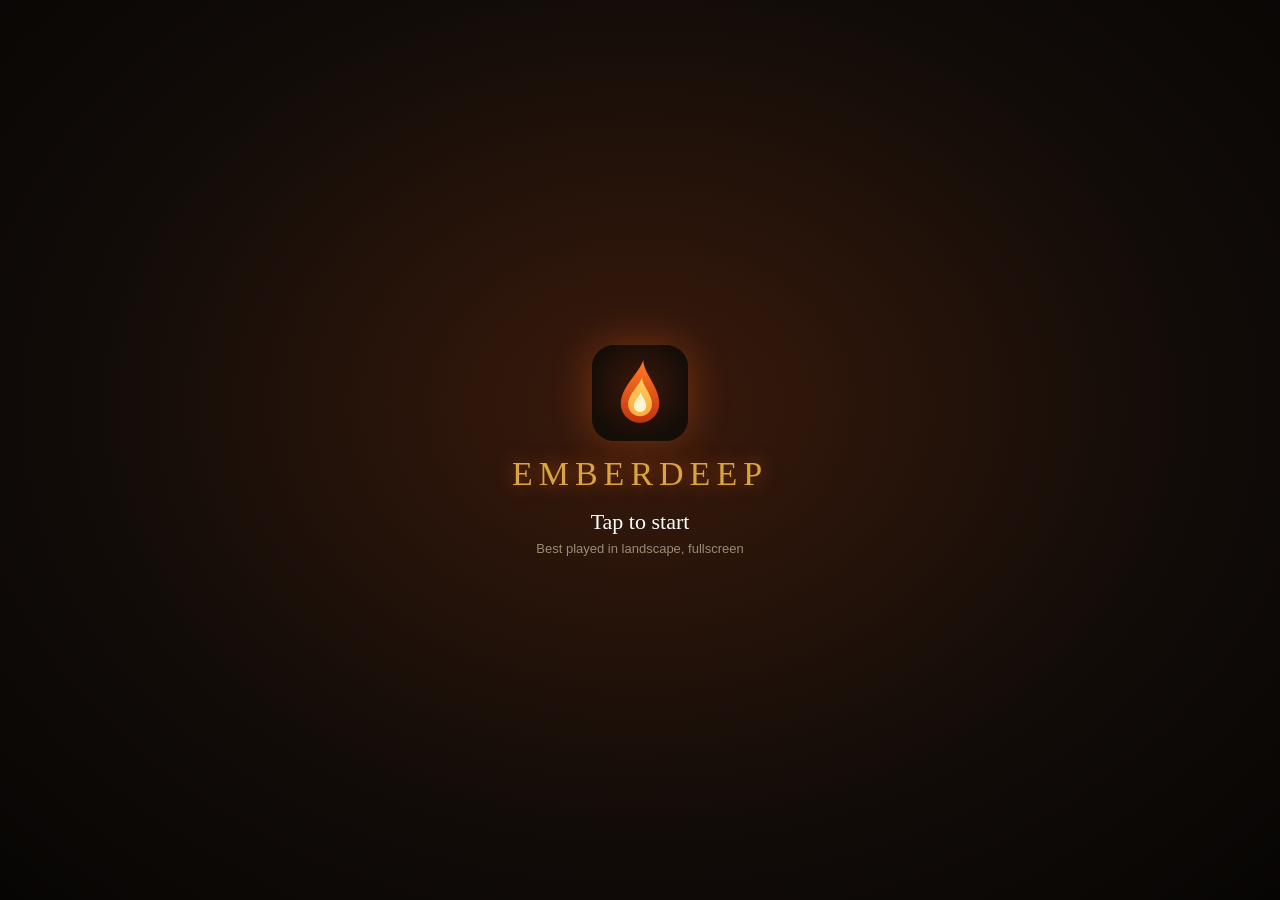
<file: index.html>
<!DOCTYPE html>
<html lang="en">
<head>
<meta charset="UTF-8">
<meta name="viewport" content="width=device-width,initial-scale=1,maximum-scale=1,user-scalable=no,viewport-fit=cover">
<meta name="theme-color" content="#0b0907">
<meta name="mobile-web-app-capable" content="yes">
<meta name="apple-mobile-web-app-capable" content="yes">
<meta name="apple-mobile-web-app-status-bar-style" content="black-translucent">
<title>Emberdeep</title>
<link rel="manifest" href="manifest.webmanifest">
<link rel="icon" type="image/png" sizes="192x192" href="icons/icon-192.png">
<link rel="apple-touch-icon" href="icons/icon-192.png">
<link rel="stylesheet" href="style.css">
</head>
<body>
<canvas id="game"></canvas>

<div id="hud" class="hidden">
  <!-- landscape HUD: name, life + resource bars and info top left, minimap + menus top right, joystick on the left,
       skill arc in the bottom right corner with dodge and potion just left of it (all under the right thumb) -->
  <div id="topleft">
    <div class="nm" id="nmTxt"></div>
    <div class="orbs"><div class="orb" id="hpb"><i></i><span></span></div><div class="orb" id="mpb"><i></i><span></span></div></div>
    <div id="ailHud"></div>
    <div id="depthTxt"></div>
    <div id="riftbar" class="hidden"><i></i></div>
    <div id="buffTxt"></div>
  </div>
  <div id="xpb"><i></i></div>
  <div id="topright">
    <div class="btnrow">
      <div class="ib pe" id="bagBtn">🎒<b class="dot hidden" id="bagDot"></b></div>
      <div class="ib pe" id="skBtn">✨<b class="dot hidden" id="skDot"></b></div>
      <div class="ib pe" id="treeBtn">🌳<b class="dot hidden" id="treeDot"></b></div>
      <div class="ib pe" id="menuBtn">☰<b class="dot hidden" id="menuDot"></b></div>
    </div>
    <canvas id="minimap" width="220" height="220"></canvas>
  </div>
  <div id="bossbar" class="hidden"><div class="bname" id="bossName"></div><div class="bar"><i></i><b class="pm" style="left:70%"></b><b class="pm" style="left:35%"></b></div><div class="stg" id="bossStg"><i></i></div></div>
  <div id="joy"><div id="knob"></div></div>
  <div class="sk pe" id="potBtn">🧪<span class="cnt" id="potCnt">3</span><div class="cd"></div></div>
  <div class="sk pe" id="dodgeBtn">💨<div class="cd"></div></div>
  <div class="sk pe" id="tpBtn" title="Town portal (T)">🌀<div class="cd"></div></div>
  <div id="skills"></div>
  <div id="descBtn" class="pe btn hidden">⬇ Descend</div>
  <div id="shopBtn" class="pe btn hidden">🪙 Trade</div>
  <div id="stashBtn" class="pe btn hidden">📦 Stash</div>
  <div id="smithBtn" class="pe btn hidden">🔨 Smith</div>
  <div id="benchBtn" class="pe btn hidden">✦ Crafting Bench</div>
  <div id="wayBtn" class="pe btn hidden">🌀 Waystone</div>
  <div id="useBtn" class="pe btn hidden"></div>
</div>
<div id="toast"></div><div id="flash"></div>
<div id="actOv" class="hidden"><div><div class="actn" id="actN"></div><div class="actt" id="actT"></div><div class="acts" id="actS"></div><div class="acth">Tap to continue</div></div></div>

<!-- first tap: enter fullscreen and lock to landscape (both need a user gesture) -->
<div id="startOv">
  <img src="icons/icon-192.png" alt="" class="slogo">
  <h1>EMBERDEEP</h1>
  <div class="stap">Tap to start</div>
  <div class="shint">Best played in landscape, fullscreen</div>
</div>
<!-- shown on phones held upright (CSS media query); the game pauses underneath -->
<div id="rotateOv"><div class="rphone">📱</div><b>Please rotate your phone</b><span>Emberdeep is played in landscape</span></div>

<div id="titleOv" class="overlay"><div class="panel">
  <h1>EMBERDEEP</h1>
  <p class="sub">Descend. Loot. Grow stronger.</p>
  <div id="slots"></div>
  <div class="btn wide" id="newBtn">+ New Character</div>
  <div class="row" id="backupRow"><div class="btn sm" id="backupBtn">💾 Backup</div><div class="btn sm" id="restoreBtn">📂 Restore backup</div></div>
  <div class="fdim ver" id="backupInfo"></div>
  <input type="file" id="restoreFile" accept=".json,application/json" class="hidden">
</div></div>

<div id="createOv" class="overlay hidden"><div class="panel">
  <h2>New Character</h2>
  <div class="classes" id="classPick"></div>
  <input id="nameIn" maxlength="14" placeholder="Character name" autocomplete="off">
  <div class="row"><div class="btn" id="createBack">Back</div><div class="btn" id="createGo">Create</div></div>
</div></div>

<div id="invOv" class="overlay hidden"><div class="panel two">
  <h2>Inventory</h2>
  <div class="cols"><div class="col">
  <div class="doll hidden"><canvas id="dollCv"></canvas><span class="fdim">tap to turn</span></div>
  <div class="eqgrid" id="eqgrid"></div>
  <div class="row" style="justify-content:space-between;margin-top:8px"><span>Charms <span class="fdim" id="charmN"></span></span><span class="fdim">work while in this pouch</span></div>
  <div class="bag charmgrid" id="charmGrid"></div>
  <div id="emberBox"></div>
  <div class="stats" id="statsum"></div>
  </div><div class="col">
  <div class="row" style="justify-content:space-between;margin-top:0">
    <span>🪙 <b id="goldv" style="color:var(--gold);font-weight:normal"></b> &nbsp;<span style="color:var(--dim);font-size:13px" id="bagCount"></span></span>
    <div class="btn sm" id="pouchBtn">💎 Pouch</div><div class="btn sm" id="bagBookBtn">📖 Book</div><div class="btn sm" id="curBtn">✦ Currency</div><div class="btn sm" id="salvAll">Salvage white & blue</div>
  </div>
  <div class="bag" id="bag"></div>
  </div></div>
  <div class="btn wide" id="invClose">Close</div>
</div></div>

<div id="shopOv" class="overlay hidden"><div class="panel">
  <h2>Merchant</h2>
  <p class="sub" style="margin-bottom:10px">“Coin for steel, friend. Fresh wares every visit.”</p>
  <div class="slot"><div class="ic">🧪</div><div class="info"><b>Healing Potion</b><div>Heals 45% Life · <span id="potInfo"></span></div></div><div class="btn sm" id="buyPot"></div></div>
  <div class="row" style="justify-content:space-between;margin-top:0">
    <span>🪙 <b id="shopGold" style="color:var(--gold);font-weight:normal"></b></span>
    <span style="color:var(--dim);font-size:13px" id="shopBag"></span>
  </div>
  <div class="bag shopgrid" id="shopGrid"></div>
  <div style="margin-top:10px"><b style="color:var(--gold)">🎲 Gamble</b> <span class="fdim" id="gambleSub"></span></div>
  <div class="wayb" id="gambleRow" style="margin-top:6px"></div>
  <div class="btn wide" id="shopClose">Close</div>
</div></div>

<div id="stashOv" class="overlay hidden"><div class="panel two">
  <h2>Stash</h2>
  <p class="sub" style="margin-bottom:10px">Shared by all your characters. Tap an item to inspect it · double-tap or hold to move it.</p>
  <div class="cols"><div class="col">
  <div class="tabs" id="stashTabs"></div>
  <div class="row stashf" id="stashF"></div>
  <div class="bag stashgrid" id="stashGrid"></div>
  </div><div class="col">
  <div class="row" style="justify-content:space-between;margin-top:12px"><span>🎒 Bag</span><span style="color:var(--dim);font-size:13px" id="stashBagN"></span></div>
  <div class="bag stashgrid" id="stashBag"></div>
  </div></div>
  <div class="btn wide" id="stashClose">Close</div>
</div></div>

<div id="smithOv" class="overlay hidden"><div class="panel two">
  <h2>Blacksmith</h2>
  <p class="sub" style="margin-bottom:8px">“Bring me scrap, dust and essence, and coin. I'll make it worth your while.”</p>
  <div class="tabs" id="smithTabs" style="margin-bottom:8px"></div>
  <div class="row" style="margin-top:0" id="smithMats"></div>
  <div class="row smbulk hidden" id="smithBulk"></div>
  <div class="cols"><div class="col">
  <div class="bag stashgrid" id="smithGrid"></div>
  </div><div class="col">
  <div class="pinfo" id="smithInfo"></div>
  </div></div>
  <div class="btn wide" id="smithClose">Close</div>
</div></div>

<div id="smithAsk" class="overlay hidden" style="z-index:12"><div class="panel">
  <div id="smithAskBody"></div>
  <div class="row"><div class="btn sm red" id="smithAskYes">Salvage</div><div class="btn sm" id="smithAskNo">Cancel</div></div>
</div></div>

<div id="pouchOv" class="overlay hidden" style="z-index:12"><div class="panel">
  <h2>Pouch</h2>
  <p class="sub" id="pouchSub" style="margin-bottom:10px"></p>
  <div class="bag pgrid" id="pouchGems"></div>
  <div class="plegend" id="pouchLegend"></div>
  <div class="bag pgrid" id="pouchRunes" style="margin-top:10px"></div>
  <div class="plegend" id="pouchRuneLegend"></div>
  <div class="bag pgrid" id="pouchMats" style="margin-top:10px"></div>
  <div class="pinfo" id="pouchInfo"></div>
  <div class="row"><div class="btn sm" id="bookBtn">📖 Book</div><div class="btn sm" id="pouchClose">Close</div></div>
</div></div>

<div id="bookOv" class="overlay hidden" style="z-index:13"><div class="panel">
  <h2>Book</h2>
  <div class="tabs" id="bookTabs" style="margin-bottom:8px"></div>
  <p class="sub" id="bookSub" style="margin-bottom:10px"></p>
  <div id="bookList"></div>
  <div class="btn wide" id="bookClose">Close</div>
</div></div>

<div id="itemOv" class="overlay hidden" style="z-index:11"><div class="panel" id="itemPanel"></div></div>
<div id="mapOv" class="overlay hidden" style="z-index:12"><div class="panel">
  <h2>🗺 Map Device</h2><div class="tabs" id="mapTabs" style="margin-bottom:6px"></div><p class="sub" id="mapSub"></p><div id="mapList"></div><div class="pinfo" id="mapInfo"></div>
  <div class="btn wide" id="mapClose">Close</div>
</div></div>
<div id="benchOv" class="overlay hidden"><div class="panel two">
  <h2>✦ Crafting Bench</h2>
  <p class="sub" style="margin-bottom:8px">Pick an item (worn, in your charm pouch or in your bag), then tap a currency to use it.</p>
  <div class="row" style="margin-top:0" id="benchCur"></div>
  <div class="cols"><div class="col">
  <div class="bag stashgrid" id="benchGrid"></div>
  </div><div class="col">
  <div class="pinfo" id="benchInfo"></div>
  </div></div>
  <div class="btn wide" id="benchClose">Close</div>
</div></div>
<div id="curOv" class="overlay hidden" style="z-index:12"><div class="panel">
  <h2>✦ Currency</h2><p class="sub" id="curSub"></p><div id="curList"></div>
  <div class="btn wide" id="curClose">Close</div>
</div></div>

<div id="skOv" class="overlay hidden"><div class="panel two">
  <h2>Skills</h2>
  <div class="tabs" id="skTabs"></div>
  <div id="skMain"><div class="sub" id="skPts" style="margin-bottom:10px"></div>
  <div id="skList" class="cols2"></div></div>
  <div id="pathView" class="hidden"></div>
  <div class="btn wide" id="skClose">Close</div>
</div></div>

<div id="treeOv" class="overlay hidden"><canvas id="treeCv"></canvas>
  <div id="treeTop"><b>🌳 Passive tree</b><span id="treePts" class="fdim"></span><span style="flex:1"></span><div class="btn" id="treeFitBtn">Whole tree</div><div class="btn" id="treeClose">Close</div></div>
  <div id="treeInfo" class="hidden"></div>
</div>
<div id="updOv" class="overlay hidden" style="z-index:14"><div class="panel">
  <h2 id="updTitle"></h2><p class="sub" id="updSub"></p><div id="updBody"></div>
  <div class="row"><div class="btn" id="updGo">Update now</div><div class="btn" id="updLater">Later</div></div>
</div></div>
<div id="questOv" class="overlay hidden"><div class="panel"><h2>📜 Quests</h2><div id="questList"></div><div class="row"><div class="btn" id="questClose">Close</div></div></div></div>
<div id="wayOv" class="overlay hidden"><div class="panel">
  <h2>Waystone</h2>
  <p class="sub" style="margin-bottom:8px">Travel to any town or depth you have reached. Monsters are back every time you arrive.</p>
  <div class="filt"><b style="color:var(--gold)">Boss depths 💀</b> <span class="fdim">what comes back</span>
    <div class="tabs" id="wayModes"></div>
    <div class="fdim">Boss only: straight to the boss, nothing else. No boss: the packs only, the portal is open. Each act boss has its own uniques that only it drops (a 40% chance per kill) and a good chance at a set piece (see 📖 Bosses).</div></div>
  <div id="wayList"></div>
  <div class="btn wide" id="wayClose">Close</div>
</div></div>

<div id="menuOv" class="overlay hidden"><div class="panel">
  <h2>Paused</h2>
  <div class="filt"><b style="color:var(--gold)">Game version</b> <span id="updVer" class="fdim"></span>
    <div class="row"><div class="btn sm" id="updCheck">🔄 Check for updates</div><div class="btn sm" id="updNews">What's new</div></div></div>
  <div class="filt">
    <b style="color:var(--gold)">Loot filter</b> <span class="fdim">hide items below</span>
    <div class="tabs" id="filtTier"></div>
    <div class="chk" id="filtRare"><span class="box"></span> Always show rares &amp; uniques</div>
    <div class="chk" id="filtHell"><span class="box"></span> Hide plain white items in Hell and maps <span class="fdim">(not Mythic or socketed)</span></div>
    <div class="chk" id="filtSalv"><span class="box"></span> Auto-salvage white items on pickup <span class="fdim">(not socketed ones)</span></div>
    <div class="fdim" id="filtInfo"></div>
  </div>
  <div class="filt">
    <b style="color:var(--gold)">Controls</b> <span class="fdim">joystick size</span>
    <div class="tabs" id="setJoy"></div>
    <div class="chk" id="setLefty"><span class="box"></span> Left-handed: joystick on the right, skills on the left</div>
    <div class="chk" id="setSound"><span class="box"></span> Sound: music and effects</div>
    <div class="vol">🔊 Effects <input type="range" id="setSfxVol" min="0" max="100" step="5"></div>
    <div class="vol">🎵 Music <input type="range" id="setMusVol" min="0" max="100" step="5"></div>
    <div class="chk" id="setVib"><span class="box"></span> Vibration: crits, heavy hits, level-ups, boss kills and good drops</div>
    <div class="chk" id="setHints"><span class="box"></span> Hints: short tips the first time something new happens</div>
    <div class="btn sm" id="setHintsAgain">Show hints again</div>
  </div>
  <div class="filt">
    <b style="color:var(--gold)">Camera</b> <span class="fdim">Angled looks at the world from the side, like most action RPGs; Top-down looks straight down</span>
    <div class="tabs" id="setCam"></div>
    <b style="color:var(--gold)">Hero</b> <span class="fdim">Painted: detailed art that shows your armour and weapon (downloads once, about 2 MB); Drawn: the simple figure</span>
    <div class="tabs" id="setHero"></div>
    <b style="color:var(--gold)">Monsters</b> <span class="fdim">Painted: detailed art in the same style as the hero (each act downloads once); Drawn: the simple figures</span>
    <div class="tabs" id="setMons"></div>
    <b style="color:var(--gold)">Props</b> <span class="fdim">Painted: barrels, crates, chests, trees and more in the same style (downloads once, small); Drawn: the simple shapes</span>
    <div class="tabs" id="setProps"></div>
    <b style="color:var(--gold)">Floors</b> <span class="fdim">Painted: ground and walls in the same style in towns and dungeons (grass, cobbles, sand, snow, stone, brick, rock; downloads once, tiny); Drawn: the simple ground</span>
    <div class="tabs" id="setFloors"></div>
    <b style="color:var(--gold)">Houses</b> <span class="fdim">Detailed: houses, the centrepiece and the gate posts in each town's style (stone, plaster, thatch, logs or iron; chimneys, lit windows); Simple: the plain shapes</span>
    <div class="tabs" id="setHouses"></div>
    <b style="color:var(--gold)">Performance</b> <span class="fdim">frame rate (lower saves battery; Max follows the screen)</span>
    <div class="tabs" id="setCap"></div>
    <span class="fdim">sharpness (Low is softer but lightest; High is sharpest on high-res screens)</span>
    <div class="tabs" id="set_sharp"></div>
    <span class="fdim">particles: sparks, blood, smoke, embers</span>
    <div class="tabs" id="set_parts"></div>
    <span class="fdim">lighting: shadows and soft light around torches</span>
    <div class="tabs" id="set_light"></div>
    <span class="fdim">glows: coloured light from fire, spells and lava</span>
    <div class="tabs" id="set_glow"></div>
    <div class="chk" id="setSaver"><span class="box"></span> Battery saver: the lightest choice of all four while it is on (your choices stay) <span class="fdim">(turns on by itself below 20% battery)</span><span class="fdim" id="setSaverTxt"></span></div>
    <div class="chk" id="setFps"><span class="box"></span> Show FPS: frames per second, work per frame and the slowest frame (top of the screen)</div>
  </div>
  <div class="help">
    <b style="color:var(--gold)">How to play</b><br>
    • Touch anywhere on the left side and drag to move (push lightly to walk). Left-handed? Swap sides under Controls.<br>
    • Big button: basic attack (hold it). Small buttons: skills. Skills aim at the nearest enemy automatically.<br>
    • 🧪 heals you. Potions refill to 3 on every new depth; buy extras (up to 10) from the merchant. Belts can add potion charges.<br>
    • Gear: Main Hand, Off Hand (shields give armor and block), Helm, Body, Gloves, Belt, Boots, Amulet and two Rings.<br>
    • Maps (after beating Hell): the Waystone's 🗺 Map Device opens a map with a Sigil (Tier 1–15; stronger than Hell and climbing). A map is a zone with random modifiers (harder monsters or penalties for you, each adding Item Quantity and Rarity), champions and a map boss. Map drops roll their stats at T1–T3, and the Rarity from modifiers moves the odds toward T1. The Map Device's ? Help tab explains it all in short. Kill the boss to complete it: Sigils drop, often a tier higher. You have 3 lives per map; the town portal keeps it, other travel closes it. Craft Sigils with your currency at the Map Device. The Atlas (Map Device → Atlas) is a map of 60 nodes: run a Sigil on any revealed node, and completing it reveals its neighbours. Special nodes give their bonus the first time: Shrine (a blessing for the whole map), Vault (a hoard chest, more loot), Boss (a far tougher boss, much more loot), Corrupted (two extra modifiers, double rewards). Atlas points (from special nodes and every 4 new plain nodes) buy passives in the Atlas tree. Three sealed Citadels wait at the edges. Six Beacons (▲): clear one to light it, then place an Engraving in it (map bosses drop them) to change every map within 2 steps for several maps: more Quantity, champions, tougher bosses with more loot, currency, higher-tier Sigils, more monsters, or deeper (harder, richer) maps.<br>
    • The pinnacle: run a Sigil on a ♜ Citadel to fight its guardian (the Ashen Warden, the Rime Sentinel, the Rotted Matron), each dropping its Fragment of the Hollow Sun. With one of each, the Map Device opens the crater: THE HOLLOW SUN, four phases (a shield held by wisps, a collapsing crater, then fire jets), Eclipse (hide in the drifting shadows) and Gravity Well (run against the pull). Maps of Tier 6+ drop map uniques (two powers each; the strongest from Tier 11), and each Citadel guardian can drop its own. The Hollow Sun drops its own uniques (three powers each) and the Sunfire Crucible (+1 to All Skills burned into an item, once).<br>
    • Ember Rifts (after beating Hell): the Map Device's 🔥 Rift tab. Rift 1, 2, 3… with no top, each stronger. Kill monsters to fill the bar within 4 minutes (elites and champions fill more), then slay the Rift Guardian that appears. In time: the next level opens (2 levels with over half the time left, 3 with over two thirds). Dying costs 15 seconds. Monsters in a Rift drop half the usual items, but the Guardian drops more the higher the Rift (items, crafting orbs, gold), and the first clear of every 5th level gives a unique or set item. 📖 Book › Rifts shows each hero's best level and time.<br>
    • Ancient items: in Hell (1 in 20 uniques), maps (1 in 10) and Ember Rifts (1 in 10, up to 1 in 5 at Rift 20) a unique or set item can drop Ancient: orange name, 25% stronger stats, damage and armour, and its +skills round up (+1 becomes +2). Its power stays the same. Crafting keeps it Ancient, salvaging one gives double, and 📖 Book marks each one you find with 🔸.<br>
    • Ember gems: 8 gems that only Ember Rift Guardians drop (about 1 clear in 4 in time): Wrath (boss damage), Glacier (more damage to Chilled and Frozen enemies), Haste (Attack or Cast Speed), Leech (heal from damage dealt), Bastion (less damage taken), Fortune (gold and rarity), Storm (a lightning strike every 8s) and Pyre (stronger Ignites). Put them in the Ember slots in the 🎒 bag: the first opens with your first Rift cleared in time, the second at Rift 15. A worn gem gains a level with every Rift cleared in time (two in a Rift at least its level), and a duplicate adds 3. 📖 Book › Embers lists them all.<br>
    • Crafting currency drops from monsters (more from champions and bosses, and in Nightmare and Hell) and is shared by all heroes (✦ Currency in the inventory). Use it at the ✦ Crafting Bench in any town (pick the item, then the currency) on a white, magic or rare item: Spark of Awakening (white → magic), Crown of Ascension (magic → rare, +1 stat), Shard of Accretion (+1 stat in a free slot), Cinder of Unmaking (reroll a rare), Tear of Fate (reroll values, keep tiers), Void Ash (remove a random stat), Star-Iron (one stat up a tier, rare). Delver's Awl adds a socket, the Socket Spindle rerolls empty sockets, the Whetstone adds 5% quality (up to 20%: more base damage or armor; these three also work on uniques and set items). Catalysts go on an item first and change its next Spark, Crown, Shard or Cinder: Precision (only T1–T3), Flame/Frost/Storms/Venom (a resistance), Bulwark (defence), Haste (speed), Fury (attack), Arcana (spell damage). Abyssal Embers (Hell, deeper endless depths and maps) corrupt an item: a quarter chance each of a corrupted implicit, a stat a tier up (uniques: a new power), every stat rerolled at T1–T3 (uniques: stats 15–25% stronger), or nothing; corrupted items can never be changed again. The Blacksmith's crafts still work too.<br>
    • Charms work from the charm pouch (9 slots: small 1, medium 2, large and grand 3). They can roll stats gear can't: Item Rarity, Gold Found, Experience, Life per Kill, Potion Healing and (large and grand) +1–2% maximum Resistances. Craft them with Shard, Cinder, Tear, Void Ash and Star-Iron (small 1 stat, medium 2, large 3, grand 2 plus its skill). Each act boss in Hell can drop its unique charm; carry one of each.<br>
    • Base kinds: helms (Greathelm: Life, Circlet: Cooldown, Hood: Crit), gloves (Gauntlets: Life on Hit, Wraps: Attack Speed, Bracers: Crit Damage), boots (Greaves: armor, Striders: speed, Treads: speed and regen), belts (Sash: potions, Girdle: Life, Chain Belt: Armor) and shields (Tower, Kite, Buckler) each have their own built-in stats. Maps of Tier 5+ can drop Mythic bases: 25% stronger and one extra Mythic stat.<br>
    • More stats: +% damage with one of your skills (weapons, foci, gloves, rings, amulets), +% damage to bosses, +% maximum Life, thorns (damage to attackers when hit), evasion (up to 40% of hits missed) and, on Mythic bases only, less damage taken (up to 30%).<br>
    • Stat tiers: every stat on a magic or rare item (and on charms) has a tier, T1 best … T9 worst, shown on the item card. Higher item levels can roll better tiers; Nightmare drops only T1–T6, Hell T1–T5, the Endless Depths after Hell T1–T3. A rare holds up to 2 prefixes (Life, Damage, Armor, Mana…) and 2 suffixes (Crit, speeds, resistances…). A rare full of T1–T2 stats rivals most uniques; uniques keep their special powers.<br>
    • Monsters hit with fire, cold, lightning or poison (coloured damage numbers). Resistances on armour, shields, rings, amulets and charms cut that part (max 75%). Nightmare lowers every resistance by 20%, Hell by 50%: see your stats screen.<br>
    • Status effects on you (badges with seconds left under your life bar): 🔥 Burning (fire, damage over time), ❄️ Chilled (cold, slowed), 🧊 Frozen (a big cold hit: you can't move for up to half a second, then not again for 3s), ⚡ Shocked (lightning, you take 15% more damage), ☠️ Poisoned (poison, stacking damage over time). The matching resistance makes them rarer and shorter; below 0% they come more often. Potions don't cure them: they wear off, and a new area clears them.<br>
    • Status effects on enemies (coloured dots over them): Ignite (fire skills, burning), Shock (lightning: +10% damage taken per stack, up to 3), Chill (cold: slowed; 4 cold hits Freeze), Poison (stacking damage over time; Thornstaffs poison), Bleed (axes and greataxes). Items can add "+% chance to Ignite / Shock / Poison" to every hit (weapons, foci, gloves, rings, amulets; up to 75%). Each skill on the ✨ screen says what its hits leave.<br>
    • Beat Act 5 to open Nightmare, then Hell (pick them at a Waystone). Harder monsters, but more and better loot: Nightmare x1.25 items, +25% Item Rarity, x1.5 gold; Hell x1.5 items, +50% Item Rarity, x2 gold, 4 zone boss items, extra act boss items, and a set or unique you haven't found yet within 120 kills (Normal 200, Nightmare 160).<br>
    • Warden: one-hand sword/axe/mace/dagger with a shield or a second one-hander (dual wield), or a two-hander that takes both hands. Axes bleed, maces stun, daggers are fast and crit.<br>
    • Arcanist: wand or scepter with an orb or tome, or a two-handed staff that boosts spell damage.<br>
    • Ranger: a bow or crossbow with a quiver in the off hand (quivers give Attack Speed). Shortbows are quick, longbows and greatbows hit hard, crossbows pierce, repeaters fire fast. His wolf (Call of the Wild) or hawk fights beside you; Spike Traps spring on enemies that step close.<br>
    • Each portal takes you to town first. Walk to the merchant and Trade, then take the portal onward. Every act has its own town.<br>
    • 🌀 The Waystone in town takes you to any town or depth you have reached, with fresh monsters. On boss depths pick Everything, Boss only or No boss: farm a boss for its trophy unique and set pieces. 🏠 Return to Town (this menu) brings you back from anywhere.<br>
    • Walk over loot to pick it up. Open 🎒 to equip gear — a green ▲ means it's an upgrade.<br>
    • Classes: the Warden (melee, shields, Fury), the Arcanist (spells, Mana) and the Ranger (bows and crossbows, traps, a wolf or a hawk; built-in evasion and speed; Focus that refills on its own and with every arrow that hits).<br>
    • Each level gives a skill point (spend it in ✨), +5% damage and more Life. Max level is 50; after that XP fills Paragon levels (✦, blue XP bar), no cap.<br>
    • Passive points: 1 per level, 2 for the first kill of each act boss and 1 per Paragon level. Spend them in the passive tree (🌳): drag to move, pinch to zoom, tap a node to see it, then Take it. A node can be taken when it touches your start or a node you have. Choice nodes (diamonds) let you pick one of three bonuses. A node can be taken back for gold (more at higher levels) once nothing beyond it depends on it; take a choice node back and again to change its bonus. Keystones (the four big nodes at the edge) change the rules with a downside: Blood Magic (skills cost Life), Unwavering (no Freeze or slow, less damage taken, but no dodge), Glass Cannon (30% more damage, 30% less Life), Elemental Overload (double Ignite, Shock and Poison chances, no critical hits).<br>
    • Skill modifiers (✨ Skills tab): every skill has 3, unlocked at skill rank 3, 6 and 10. One can be on per skill; tap to swap any time, for free.<br>
    • Second skills (✨, the ⇄ button under each skill): every button has a second skill to choose from, swapped for free at any time (that button's cooldown restarts). Warden: Rending Strike, Charge, Blade Fan, Battle Banner, Seismic Wave. Arcanist: Ice Shards, Firewall, Ice Barrier, Storm Orb, Black Hole. Ranger: Piercing Shot, Vault, Fire Trap, Hawk, Explosive Arrow. Ranks, "+1 to" items and skill-damage stats belong to the button; each skill has its own 3 modifiers, and uniques made for a skill only work with that skill.<br>
    • Paths (✨ Path tab): at level 20 choose one of your class's two paths (Warden: Bulwark or Reaver; Arcanist: Stormcaller or Pyreborn; Ranger: Beastmaster or Sharpshooter). It is <b>for good</b>. Each path has 4 perks, at levels 20, 28, 36 and 44, and becomes your title.<br>
    • Settings › Performance: frame rate (30 saves battery), Sharpness, Particles, Lighting and Glows, each on its own, so every phone can find its balance. Battery saver uses the lightest of all four (and turns on by itself under 20% battery). Show FPS puts a counter at the top.<br>
    • Five acts of five depths: Sunken Crypts, Ashen Wastes, Rotwood Marsh, Frozen Citadel, The Ember Core. Depth 5 of each act is a boss, each tougher and richer than the last. Beat the Cinder King to unlock the Endless Depths. Marsh poison slows you; Ember Core lava burns.<br>
    • Each act has its own monsters. Elite packs glow with a coloured ring and carry 1–3 affixes (more in later acts; always 3 in the Endless Depths): Fast (moves and attacks faster), Shielded (a bubble that makes it immune for a moment), Vampiric (heals when it hits you), Explodes on Death (its corpse blasts a moment later: step away), Molten (leaves a trail of fire), Teleporter (blinks next to you), Waller (raises stone walls), Frozen Pulse (frost strikes on you that slow), Summoner (calls in minions), Reflects Damage (part of your hits comes back), Storm-Charged (three lightning strikes around you that can Shock you) and Venomous (poison hits, and a poison cloud where you stand). Marked circles on the ground are where a strike lands: dodge out.<br>
    • Find the purple portal and press Descend.<br>
    • 💨 Dodge (right thumb, next to the skills; 🧪 sits right above it) dashes you out of danger, untouchable for a moment.<br>
    • Keyboard: WASD to move, J/1–5 skills, Space/Shift dodge, Q potion, I bag, K skills, E trade/descend.<br>
    <b style="color:var(--gold)">Credits</b><br>
    • Painted hero and monster art from the free game Flare (flarerpg.org) by Clint Bellanger, Justin Jacobs and the Flare team, shared under CC-BY-SA 3.0; changed for Emberdeep (spear, sizes) and shared under the same license (art/hero/CREDITS.txt, art/mon/CREDITS.txt, art/props/CREDITS.txt, art/floors/CREDITS.txt). Props are cut from Flare's town and dungeon tilesets; town and dungeon floors and walls are its ground tiles and wall faces, squared and recoloured.<br>
    • The Ranger's wolves: "Wolf monsters animated" by Danimal, Micket and Poss (opengameart.org), CC-BY-SA, changed for Emberdeep and shared under the same license.<br>
    • Music (opengameart.org, art/music/CREDITS.txt): HitCtrl (title, Rotwood Marsh, Frozen Citadel, Ember Core), Insydnis (Sunken Crypts, Ashen Wastes), Yubatake (towns, "Elegy Dm"), Matthew Pablo (boss fights, "Colossal Boss Battle Theme", matthewpablo.com); CC-BY 3.0 and 4.0.
  </div>
  <div class="btn wide" id="fsBtn">⛶ Fullscreen</div>
  <div class="btn wide" id="townBtn">🏠 Return to Town</div>
  <div class="btn wide" id="questBtn">📜 Quests</div>
  <div class="btn wide" id="resumeBtn">Resume</div>
  <div class="btn wide" id="quitBtn">Save & Exit</div>
  <div class="fdim ver" id="verTxt"></div>
</div></div>

<div id="winOv" class="overlay hidden" style="z-index:13"><div class="panel" style="text-align:center">
  <div class="actn" id="winAct">ACT V COMPLETE</div>
  <h1 style="margin-top:6px">VICTORY</h1>
  <p class="sub" id="winSub">The Cinder King is ash and the Ember Core falls silent.<br>Yet far below, something older stirs. The Endless Depths await.</p>
  <div class="stats" id="winStats" style="text-align:left"></div>
  <div class="btn wide" id="winGo">Descend into the Endless Depths</div>
  <div class="btn wide" id="winExit">Save &amp; Exit</div>
</div></div>

<div id="deathOv" class="overlay hidden"><div class="panel" style="text-align:center">
  <h2 style="color:#d33">You Have Fallen</h2>
  <p class="sub">You lose 10% of your gold. The depth reshapes itself.</p>
  <div class="btn wide" id="respawnBtn">Rise Again</div>
</div></div>

<!-- FPS counter (perf.js): outside the HUD and above every menu, so it can be read with a menu open -->
<div id="fpsTxt" class="hidden"></div>
<div id="hintBox" class="hidden"></div>
<div id="coachBox" class="hidden"></div>
<div id="introOv" class="hidden"><div class="ibar top"></div><div class="ibar bot"></div><div id="introTxt"></div><small id="introSkip">tap to skip</small></div>
<script src="js/core.js"></script>
<script src="js/items.js"></script>
<script src="js/uniques.js"></script>
<script src="js/maps.js"></script>
<script src="js/houses.js"></script>
<script src="js/towns.js"></script>
<script src="js/skills.js"></script>
<script src="js/skillmods.js"></script>
<script src="js/skillalts.js"></script>
<script src="js/ranger.js"></script>
<script src="js/ailments.js"></script>
<script src="js/subclasses.js"></script>
<script src="js/passives.js"></script>
<script src="js/monsters.js"></script>
<script src="js/bossfight.js"></script>
<script src="js/game.js"></script>
<script src="js/render.js"></script>
<script src="js/light.js"></script>
<script src="js/sprites.js"></script>
<script src="js/hero.js"></script>
<script src="js/heroart.js"></script>
<script src="js/monart.js"></script>
<script src="js/propart.js"></script>
<script src="js/floorart.js"></script>
<script src="js/fx.js"></script>
<script src="js/sfx.js"></script>
<script src="js/music.js"></script>
<script src="js/ui.js"></script>
<script src="js/stash.js"></script>
<script src="js/sockets.js"></script>
<script src="js/charms.js"></script>
<script src="js/smith.js"></script>
<script src="js/currency.js"></script>
<script src="js/encounters.js"></script>
<script src="js/waystone.js"></script>
<script src="js/zones.js"></script>
<script src="js/acts.js"></script>
<script src="js/dunart.js"></script>
<script src="js/portal.js"></script>
<script src="js/sigils.js"></script>
<script src="js/pinnacle.js"></script>
<script src="js/rifts.js"></script>
<script src="js/embers.js"></script>
<script src="js/backup.js"></script>
<script src="js/perf.js"></script>
<script src="js/hints.js"></script>
<script src="js/intro.js"></script>
<script src="js/coach.js"></script>
<script src="js/treeui.js"></script>
<script src="js/updates.js"></script>
<script src="js/main.js"></script>
</body>
</html>
</file>
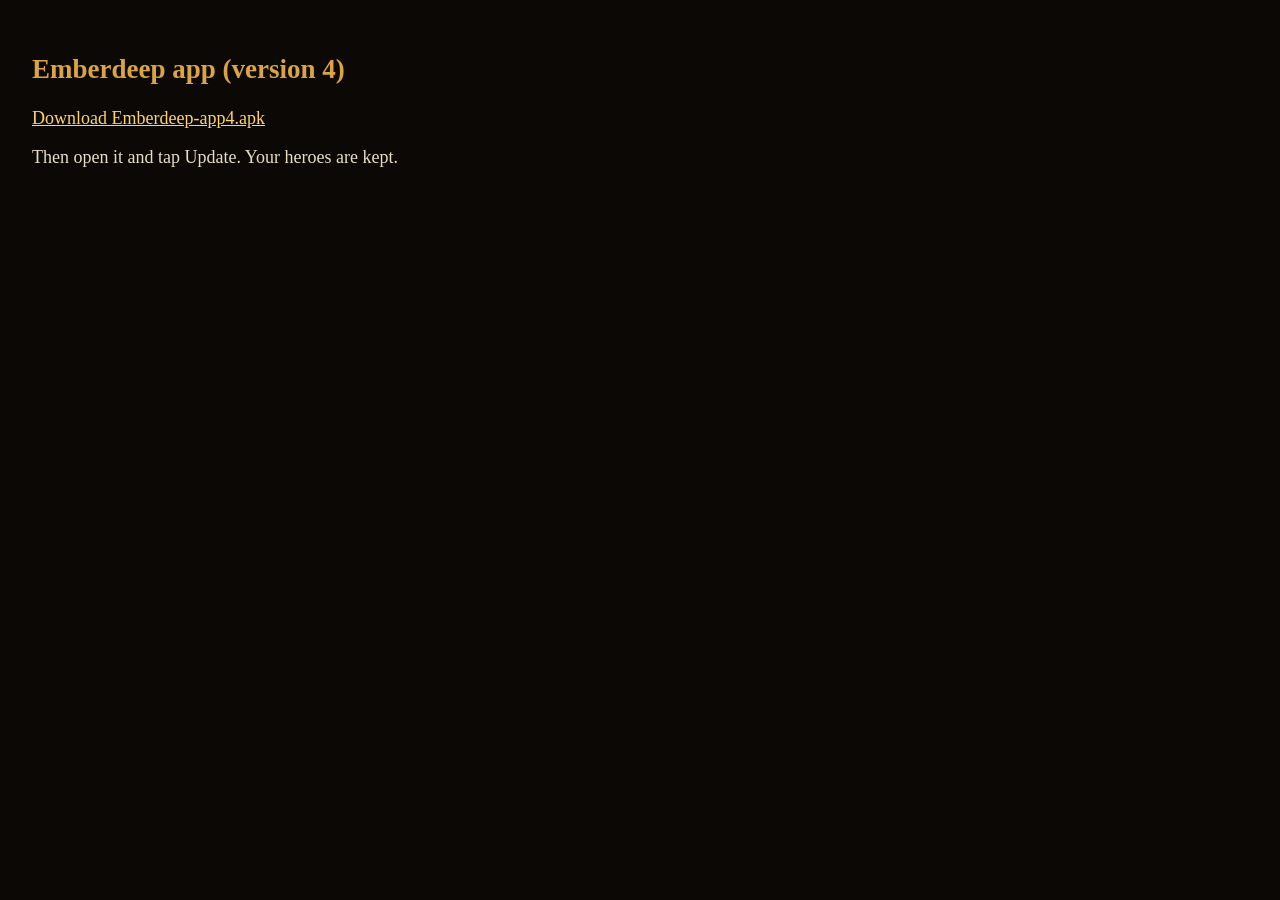
<file: app/index.html>
<!doctype html><meta charset="utf-8"><meta name="viewport" content="width=device-width,initial-scale=1"><title>Emberdeep app</title><body style="background:#0b0806;color:#e8dcc4;font:18px Georgia,serif;padding:24px"><h2 style="color:#d9a441">Emberdeep app (version 4)</h2><p><a style="color:#ffd36b" href="Emberdeep-app4.apk">Download Emberdeep-app4.apk</a></p><p>Then open it and tap Update. Your heroes are kept.</p></body>
</file>
<file: style.css>
:root{--gold:#d9a441;--edge:#5a4430;--text:#e8dcc4;--dim:#9c8b72;--arc:200px;}
*{box-sizing:border-box;-webkit-tap-highlight-color:transparent;user-select:none;-webkit-user-select:none;}
html,body{margin:0;height:100%;background:#0b0907;color:var(--text);font-family:Georgia,'Times New Roman',serif;overflow:hidden;}
input{user-select:text;-webkit-user-select:text;}
canvas#game{position:fixed;inset:0;width:100%;height:100%;display:block;touch-action:none;}
.hidden{display:none!important;}
#hud{position:fixed;inset:0;pointer-events:none;touch-action:none;}
.pe{pointer-events:auto;}
#topleft{position:absolute;left:calc(10px + env(safe-area-inset-left));top:calc(10px + env(safe-area-inset-top));width:min(46vw,230px);}
.nm{font-size:13px;color:var(--gold);margin-bottom:4px;text-shadow:0 1px 2px #000;white-space:nowrap;overflow:hidden;text-overflow:ellipsis;}
.bar{position:relative;height:14px;background:#000a;border:1px solid #000;border-radius:3px;margin-bottom:4px;overflow:hidden;}
.bar>i{position:absolute;left:0;top:0;bottom:0;width:100%;}
.bar>span{position:absolute;inset:0;font-size:10px;line-height:13px;text-align:center;font-family:sans-serif;text-shadow:0 0 2px #000,0 0 2px #000;}
#depthTxt{font-size:12px;color:var(--dim);text-shadow:0 1px 2px #000;}
#topright{position:absolute;right:calc(10px + env(safe-area-inset-right));top:calc(10px + env(safe-area-inset-top));display:flex;flex-direction:column;align-items:flex-end;gap:6px;}
.btnrow{display:flex;gap:6px;}
.ib{width:42px;height:42px;border-radius:8px;background:#1d1610e6;border:1px solid var(--edge);font-size:21px;display:flex;align-items:center;justify-content:center;position:relative;}
.dot{position:absolute;top:-4px;right:-4px;width:13px;height:13px;border-radius:50%;background:#e33;border:1px solid #000;}
#minimap{width:110px;height:110px;border:1px solid var(--edge);border-radius:6px;background:#000b;}
#bossbar{position:absolute;top:calc(104px + env(safe-area-inset-top));left:50%;transform:translateX(-50%);width:min(70vw,360px);text-align:center;}
#bossbar .bname{color:#e86a4a;font-size:13px;text-shadow:0 1px 3px #000;margin-bottom:2px;}
#bossbar .bar>i{background:linear-gradient(#b3262f,#5c0f15);}
#joy{--jr:55px;position:absolute;width:calc(var(--jr)*2.36);height:calc(var(--jr)*2.36);margin:calc(var(--jr)*-1.18) 0 0 calc(var(--jr)*-1.18);border-radius:50%;border:2px solid #ffffff30;background:#ffffff0c;pointer-events:none;}
#knob{position:absolute;left:50%;top:50%;width:calc(var(--jr)*1.02);height:calc(var(--jr)*1.02);margin:calc(var(--jr)*-.51) 0 0 calc(var(--jr)*-.51);border-radius:50%;background:#d9a44155;border:2px solid #d9a441aa;}
#skills{position:absolute;right:calc(10px + env(safe-area-inset-right));bottom:calc(8px + env(safe-area-inset-bottom));width:200px;height:200px;}
.sk{position:absolute;width:58px;height:58px;border-radius:50%;background:#1d1610ee;border:2px solid var(--edge);display:flex;align-items:center;justify-content:center;font-size:25px;overflow:hidden;}
.sk.big{width:110px;height:110px;font-size:48px;right:0;bottom:0;} /* basic attack; the skill arc around it clears 110px */
.sk .cd{position:absolute;inset:0;background:conic-gradient(#000c calc(var(--p,0)*1turn),transparent 0);pointer-events:none;}
.sk .cdt{position:absolute;font-size:14px;font-family:sans-serif;color:#fff;text-shadow:0 0 3px #000;pointer-events:none;}
.sk.locked{opacity:.3;filter:grayscale(1);}
.sk.nores{border-color:#2a3a66;}
.sk.pressed{transform:scale(.92);border-color:var(--gold);}
/* dodge and potion stand just left of the skill arc (right thumb), potion above dodge; the left side is all joystick */
#potBtn,#dodgeBtn{right:calc(var(--arc) + 18px + env(safe-area-inset-right));width:56px;height:56px;font-size:25px;}
#dodgeBtn{bottom:calc(12px + env(safe-area-inset-bottom));}
#potBtn{bottom:calc(80px + env(safe-area-inset-bottom));}
#tpBtn{right:calc(var(--arc) + 18px + env(safe-area-inset-right));bottom:calc(148px + env(safe-area-inset-bottom));width:50px;height:50px;font-size:22px;} /* town portal: above the potion, far from the joystick */
#potBtn .cnt{position:absolute;bottom:2px;right:8px;font-size:12px;font-family:sans-serif;font-weight:bold;text-shadow:0 0 3px #000;}
#descBtn,#shopBtn,#stashBtn,#smithBtn,#benchBtn,#wayBtn,#useBtn{position:absolute;left:50%;bottom:calc(26px + env(safe-area-inset-bottom));transform:translateX(-50%);font-size:17px;padding:12px 22px;box-shadow:0 0 18px #9b4dff;white-space:nowrap;}
#shopBtn{box-shadow:0 0 18px #d9a441;}
#stashBtn{box-shadow:0 0 18px #8a6a3a;}
#smithBtn{box-shadow:0 0 18px #e8703a;}
#benchBtn{box-shadow:0 0 18px #c890ff;}
#wayBtn{box-shadow:0 0 18px #4ad8e8;}
.wayrow{margin:8px 0;}.wayn{font-size:14px;margin-bottom:4px;}.wayb{display:flex;flex-wrap:wrap;gap:5px;align-items:center;}.wayb .btn.here{border-color:var(--gold);box-shadow:0 0 8px #d9a44188;}.wayend{font-size:13px;padding:0 6px;color:var(--dim);}
#useBtn{box-shadow:0 0 18px #c060ff;}
#set_sharp.dimmed .tab,#set_parts.dimmed .tab,#set_light.dimmed .tab,#set_glow.dimmed .tab{opacity:.5;}
#hintBox{position:fixed;top:30px;left:50%;transform:translateX(-50%);z-index:900;max-width:min(440px,88vw);background:#1a120ce8;border:1px solid #f2d04a88;border-radius:8px;padding:7px 11px;font-size:13px;color:#e8dcc8;box-shadow:0 4px 14px #000a;cursor:pointer;}
#hintBox b{display:block;color:#f2d04a;font-weight:normal;margin-bottom:2px;}#hintBox small{display:block;color:var(--dim);font-size:10px;margin-top:3px;}
#fpsTxt{position:fixed;top:2px;left:50%;transform:translateX(-50%);z-index:1000;font:11px monospace;color:#9f9;background:#000a;padding:1px 6px;border-radius:4px;pointer-events:none;}
#buffTxt{font-size:12px;color:#f2d04a;text-shadow:0 1px 2px #000;min-height:0;}
.cell.sel{border-color:var(--gold)!important;box-shadow:0 0 6px var(--gold);}
.sm-aff{cursor:pointer;border-radius:4px;padding:1px 4px;margin:1px -4px;}.sm-aff.sel{background:#3a2a1488;outline:1px solid var(--gold);}
.smops{margin-top:8px;display:flex;flex-direction:column;gap:6px;}.smop{display:flex;gap:8px;align-items:center;font-size:13px;}.smop .btn{min-width:92px;}
.no{color:#f66;}
.stashgrid{grid-template-columns:repeat(8,1fr);gap:4px;}
.stashgrid .cell{border-radius:5px;}
.tabs{display:flex;gap:6px;}
.tab{flex:1;text-align:center;padding:7px 4px;border:1px solid var(--edge);border-radius:6px;background:#0006;color:var(--dim);cursor:pointer;}
.tab small{display:block;font-size:11px;font-family:sans-serif;}
.filt{background:#0006;border:1px solid var(--edge);border-radius:8px;padding:10px;margin-bottom:12px;}
.filt .tabs{margin:8px 0;}.filt .tab{padding:8px 2px;}
.fdim{color:var(--dim);font-size:13px;}
.chk{display:flex;align-items:center;gap:8px;font-size:14px;cursor:pointer;margin-bottom:6px;}
.vol{display:flex;align-items:center;gap:10px;font-size:14px;margin:2px 0 8px;}.vol input{flex:1;max-width:240px;accent-color:var(--gold);height:28px;}
.chk .box{width:18px;height:18px;border:1px solid var(--gold);border-radius:4px;flex:none;display:flex;align-items:center;justify-content:center;font-size:13px;color:var(--gold);}
.chk.on .box::after{content:'✓';}
.tab.on{color:var(--gold);border-color:var(--gold);background:#3a2a1466;}
.shopgrid{grid-template-columns:repeat(4,1fr);}
.cell .price{position:absolute;bottom:1px;left:0;right:0;text-align:center;font-size:11px;font-family:sans-serif;color:var(--gold);text-shadow:0 0 2px #000;}
.cell .price.no{color:#c55;}
#toast{position:fixed;z-index:20;pointer-events:none;left:50%;top:38%;transform:translate(-50%,-50%);text-align:center;font-size:20px;color:var(--gold);text-shadow:0 2px 6px #000,0 0 2px #000;opacity:0;transition:opacity .4s;white-space:nowrap;}
#toast small{display:block;font-size:13px;color:var(--text);}
.overlay{position:fixed;inset:0;background:#000d;display:flex;align-items:center;justify-content:center;z-index:10;padding:calc(8px + env(safe-area-inset-top)) 8px calc(8px + env(safe-area-inset-bottom));}
.panel{background:linear-gradient(#1c150f,#100b08);border:1px solid var(--edge);border-radius:10px;width:min(96vw,520px);max-height:100%;overflow-y:auto;padding:14px;box-shadow:0 0 30px #000;touch-action:pan-y;}
h1{color:var(--gold);text-align:center;font-weight:normal;letter-spacing:6px;font-size:34px;margin:8px 0 2px;text-shadow:0 0 18px #c2541a;}
h2{color:var(--gold);text-align:center;font-weight:normal;letter-spacing:2px;margin:2px 0 12px;}
.sub{text-align:center;color:var(--dim);margin:0 0 16px;font-style:italic;}
.btn{display:inline-block;padding:10px 16px;border-radius:6px;background:linear-gradient(#5a3b1c,#36230e);border:1px solid #8a6a3a;color:#f3e3c0;font-family:inherit;font-size:15px;text-align:center;cursor:pointer;}
.btn:active{filter:brightness(1.3);}
.btn.sm{padding:6px 10px;font-size:13px;}
.btn.red{background:linear-gradient(#5a1c1c,#360e0e);border-color:#8a3a3a;}
.btn.dis{opacity:.4;pointer-events:none;}
.wide{display:block;width:100%;margin-top:10px;}
.row{display:flex;gap:8px;justify-content:center;flex-wrap:wrap;margin-top:10px;align-items:center;}
.slot{display:flex;align-items:center;gap:10px;background:#0006;border:1px solid var(--edge);border-radius:8px;padding:10px;margin-bottom:8px;}
.slot .ic{font-size:30px;}
.slot .info{flex:1;min-width:0;}
.slot .info b{color:var(--gold);font-weight:normal;font-size:17px;}
.slot .info div{color:var(--dim);font-size:13px;}
.classes{display:flex;gap:8px;margin-bottom:12px;}
.cls{flex:1;border:2px solid var(--edge);border-radius:8px;padding:10px;background:#0006;text-align:center;}
.cls.sel{border-color:var(--gold);background:#3a2a1466;}
.cls .ic{font-size:38px;}
.cls b{display:block;color:var(--gold);font-weight:normal;font-size:18px;margin:4px 0;}
.cls p{font-size:12px;color:var(--dim);margin:0;}
#nameIn{width:100%;padding:11px;font-size:16px;font-family:inherit;background:#0008;border:1px solid var(--edge);color:var(--text);border-radius:6px;}
/* v1.0.142: the painted hero above the gear slots (heroart.js drawDoll) */
.doll{position:relative;max-width:400px;margin:0 auto 6px;border-radius:8px;background:radial-gradient(ellipse at 50% 85%,#2e2418 0%,#15110c 70%);border:1px solid #3a2e20;}
.doll canvas{display:block;width:100%;height:170px;touch-action:manipulation;}
.doll .fdim{position:absolute;right:8px;bottom:4px;font-size:11px;pointer-events:none;}
.doll.hidden{display:none;}
.eqgrid{display:grid;grid-template-columns:repeat(5,1fr);gap:5px;max-width:400px;margin:0 auto;}
.eqgrid .cell .icn{margin-top:9px;width:56%;height:56%;}
.icn{width:66%;height:66%;display:block;pointer-events:none;}
.eqgrid .cell.empty{opacity:1;}.cell.blocked .icn{opacity:.18;}.cell .tag{position:absolute;bottom:2px;right:4px;font-size:10px;color:#e0a050;font-family:sans-serif;}.cell.empty .icn{filter:grayscale(1) brightness(.7);opacity:.28;}
.chead{display:flex;gap:10px;align-items:center;}.cicon{width:40px;height:40px;flex:none;}.cicon .icn{width:100%;height:100%;}
.bag{display:grid;grid-template-columns:repeat(6,1fr);gap:5px;margin-top:8px;}
.cell{aspect-ratio:1;border:2px solid #333;border-radius:6px;background:#0007;display:flex;align-items:center;justify-content:center;font-size:24px;position:relative;}
.cell.empty{opacity:.35;}
.cell.other{opacity:.5;}
.cell .up{position:absolute;bottom:1px;right:3px;font-size:10px;font-family:sans-serif;color:#fff;}
.ipow{color:#ff9a3a;font-size:14px;margin-top:3px;}.ipow.off{opacity:.55;}
.ipow .pcombo{display:block;margin-left:14px;font-size:12px;color:#9c8b72;font-family:sans-serif;}.ipow .pcombo.on{color:#7fe07a;} /* combo: grey until both items are worn */
.ipow .pdet{display:block;margin-left:14px;font-size:12px;color:#d9b48a;font-family:sans-serif;} /* live numbers for the power */
.charmgrid{grid-template-columns:repeat(9,1fr);gap:3px;margin-top:4px;}.charmgrid .cell{aspect-ratio:auto;height:38px;}.charmgrid .cell .icn{height:80%;width:auto;}
.iaff.off{opacity:.55;}
.pgrid{grid-template-columns:repeat(5,1fr);gap:4px;}
.cell.pc .cnt{position:absolute;bottom:1px;right:3px;font-size:11px;font-family:sans-serif;color:#fff;text-shadow:0 0 2px #000;}
.cell.pc.sel{border-color:var(--gold);background:#3a2a1466;}
.pinfo{min-height:48px;background:#0006;border:1px solid var(--edge);border-radius:8px;padding:8px;margin-top:10px;font-size:14px;line-height:1.5;}
.sockrow{display:flex;gap:4px;align-items:center;margin:6px 0 2px;}
.sock{width:24px;height:24px;border-radius:50%;background:#000a;border:1px solid #6a5a44;display:flex;align-items:center;justify-content:center;}
.sock .icn{width:90%;height:90%;}.sock.empty{background:#0008;box-shadow:inset 0 0 4px #000;}
.isock{font-size:13px;color:#8fc8ff;}
.cell .socks{position:absolute;bottom:0;left:2px;font-size:8px;letter-spacing:-1px;color:#9fb8d8;font-family:sans-serif;}
.rrow{display:flex;gap:4px;align-items:center;margin:4px 0;flex-wrap:wrap;}
.rchip{background:#5d6168;color:#ffd36b;border-radius:4px;padding:1px 7px;font-size:13px;}.rchip.q{color:#999;background:#333;}
.slot.rb.unk{opacity:.7;}
.cell .tier{position:absolute;top:1px;right:3px;font-size:9px;font-family:Georgia,serif;color:#cdb68a;text-shadow:0 0 2px #000;}
.cell .better{position:absolute;top:0;left:3px;font-size:12px;color:#5f5;font-family:sans-serif;}
.cell .lbl{position:absolute;top:1px;left:0;right:0;text-align:center;font-size:9px;color:var(--dim);font-family:sans-serif;}
.stats{display:grid;grid-template-columns:1fr 1fr;gap:2px 12px;font-size:13px;margin:10px 0;padding:8px;background:#0005;border-radius:6px;}
.stats span{color:var(--dim);}
.stats b{float:right;font-weight:normal;color:var(--text);}
.card{border:1px solid;border-radius:8px;padding:10px;background:#0008;margin-bottom:8px;}
.iname{font-size:18px;}
.isub{font-size:12px;color:var(--dim);margin-bottom:6px;}
.ibase{font-size:14px;color:#fff;}
.iaff{font-size:14px;color:#8fa8ff;}
.iaff.skl{color:#f2d04a;}
.cmp{font-size:13px;margin:6px 0;}
.cmp .up{color:#5f5;}.cmp .dn{color:#f55;}
.skrow{display:flex;gap:10px;align-items:center;background:#0006;border:1px solid var(--edge);border-radius:8px;padding:8px;margin-bottom:8px;}
.skrow .ic{font-size:30px;width:44px;text-align:center;}
.skrow .info{flex:1;font-size:13px;color:var(--dim);}
.skrow .info b{color:var(--gold);font-weight:normal;font-size:15px;}
.skrow .info .nx{color:#7c7;font-size:12px;}
.skrow.locked{opacity:.5;}
.skrow .info .elt{color:#e8c070;font-size:12px;}
.pathcard{background:#0006;border:1px solid var(--edge);border-radius:8px;padding:8px;margin-bottom:8px;font-size:13px;color:var(--dim);}
.pathcard.mine{box-shadow:0 0 10px #f2d04a44;}.pathcard.other{opacity:.45;}
.pathcard .pn{font-size:17px;margin-bottom:2px;}.pathcard .pt{margin-bottom:6px;color:#cdb;}
.pathcard .perk{padding:3px 0;border-top:1px solid #ffffff12;}.pathcard .perk b{color:var(--gold);font-weight:normal;}.pathcard .perk.on{color:#dfd;}
.pathcard .btn{margin-top:6px;}.pathask{margin-top:6px;color:#f2d04a;}.pathask .btn{margin-right:6px;}
.skrow .mods{display:flex;flex-wrap:wrap;gap:5px;margin-top:6px;}
.skrow .mod{font-size:12px;padding:5px 8px;border:1px solid var(--edge);border-radius:12px;background:#0008;color:#cbb;cursor:pointer;}
.skrow .mod.on{border-color:var(--gold);color:var(--gold);background:#3a2a0a;box-shadow:0 0 6px #f2d04a55;}
.skrow .mod.lk{opacity:.55;}
.skrow .mod small{font-size:10px;color:var(--dim);}
.skrow .modt{font-size:12px;margin-top:4px;color:#cdb;}
.skrow .modt b{font-size:12px;color:var(--gold);}
#actOv{position:fixed;inset:0;z-index:12;display:flex;align-items:center;justify-content:center;text-align:center;padding:16px;background:radial-gradient(circle,rgba(0,0,0,.55) 0,rgba(0,0,0,.92) 75%);animation:actIn .7s ease-out;}
.actn{color:var(--dim);letter-spacing:8px;font-size:14px;}
.actt{color:var(--act,#d9a441);font-size:clamp(30px,9vw,54px);letter-spacing:4px;margin:6px 0;text-shadow:0 0 26px var(--act,#d9a441);}
.acts{color:var(--text);font-style:italic;font-size:15px;}
.acth{margin-top:28px;font-size:12px;color:var(--dim);opacity:.7;}
@keyframes actIn{from{opacity:0;transform:scale(1.06);}to{opacity:1;transform:none;}}
.help{font-size:13px;color:var(--dim);line-height:1.5;}
.cell .lock{position:absolute;top:1px;right:2px;font-size:10px;line-height:1;}
.cell.mat{display:flex;align-items:center;justify-content:center;}.cell.mat .mic{font-size:22px;line-height:1;}
.upcmp{border-collapse:collapse;margin:6px 0;font-size:13px;}.upcmp td{padding:2px 6px 2px 0;}.upcmp .up2{color:#7fe07f;}
.iset{margin-top:6px;font-size:13px;color:#8a8a8a;}.iset .sname{color:#3fe05a;font-size:14px;}.iset .on{color:#3fe05a;}.iset .sbon{margin-top:2px;}
.iown{font-size:14px;color:#8a8a8a;}.iown.on{color:#3fe05a;}.iown small{opacity:.7;}
.rchip.on{color:#3fe05a;border-color:#3fe05a66;}
/* worn set pieces with an active set bonus; --sg is the set's aura colour as r,g,b */
.cell.sglow{--sg:63,224,90;box-shadow:0 0 5px 1px rgba(var(--sg),.55),inset 0 0 6px rgba(var(--sg),.28);animation:sglow 2.6s ease-in-out infinite;}
.cell.sglow.full{box-shadow:0 0 9px 2px rgba(var(--sg),.8),inset 0 0 10px rgba(var(--sg),.4);animation-duration:1.6s;}
.cell.sglow::after{content:'';position:absolute;inset:0;border-radius:inherit;pointer-events:none;background:radial-gradient(circle at 50% 55%,rgba(var(--sg),.14),transparent 70%);}
@keyframes sglow{50%{box-shadow:0 0 2px 0 rgba(var(--sg),.28),inset 0 0 3px rgba(var(--sg),.14);}}
.cell.sglow.full{animation-name:sglowFull;}@keyframes sglowFull{50%{box-shadow:0 0 5px 1px rgba(var(--sg),.55),inset 0 0 6px rgba(var(--sg),.28);}}
@media (prefers-reduced-motion:reduce){.cell.sglow{animation:none;}}
/* ---------- start screen, rotate message ---------- */
#startOv{position:fixed;inset:0;z-index:40;display:flex;flex-direction:column;align-items:center;justify-content:center;gap:6px;cursor:pointer;
  background:radial-gradient(ellipse at 50% 45%,#3a1a0c 0%,#120c08 60%,#070504 100%);text-align:center;padding:16px;}
#startOv .slogo{width:96px;height:96px;border-radius:22px;box-shadow:0 0 40px #ff6a1a55;}
#startOv h1{margin:8px 0 4px;letter-spacing:6px;color:var(--gold);text-shadow:0 0 18px #ff6a1a88;}
#startOv .stap{font-size:22px;color:#fff;animation:stap 1.6s ease-in-out infinite;margin-top:6px;}
#startOv .shint{font-size:13px;color:var(--dim);font-family:sans-serif;}
@keyframes stap{50%{opacity:.35;}}
#rotateOv{display:none;position:fixed;inset:0;z-index:30;background:#0b0907f2;flex-direction:column;align-items:center;justify-content:center;gap:10px;text-align:center;padding:24px;}
#rotateOv b{font-size:22px;color:var(--gold);}#rotateOv span{color:var(--dim);font-size:14px;font-family:sans-serif;}
#rotateOv .rphone{font-size:64px;animation:rphone 2.2s ease-in-out infinite;}
@keyframes rphone{0%,30%{transform:rotate(0);}60%,100%{transform:rotate(-90deg);}}
@media (orientation:portrait) and (pointer:coarse){#rotateOv{display:flex;}}
@media (prefers-reduced-motion:reduce){#startOv .stap,#rotateOv .rphone{animation:none;}}
/* ---------- life / resource bars (top left), xp ---------- */
#hpb,#mpb{height:17px;margin-bottom:5px;border-color:#000;box-shadow:0 0 0 1px #6a5038;}
#hpb>i,#mpb>i{transition:width .12s linear;}
#hpb>span,#mpb>span{font:bold 11px/16px sans-serif;color:#fff;}
#hpb>i{background:linear-gradient(#ff5a4a,#a01818 60%,#5a0a0a);}
#hpb.low{animation:lowhp .8s ease-in-out infinite;}
@keyframes lowhp{50%{box-shadow:0 0 0 1px #ff4a3a,0 0 8px #ff2a1a;}}
#mpb>i{background:linear-gradient(#6aa8ff,#1f4fa8 60%,#0a1c48);}
#mpb.fury>i{background:linear-gradient(#ffb04a,#c0581a 60%,#4a1c06);}
#xpb{position:absolute;left:50%;transform:translateX(-50%);bottom:calc(6px + env(safe-area-inset-bottom));width:min(36vw,340px);height:5px;background:#000a;border:1px solid #000;border-radius:3px;overflow:hidden;}
#xpb>i{position:absolute;left:0;top:0;bottom:0;background:#c9a227;}
#xpb.para>i{background:#4ad8e8;}
#topleft{width:min(34vw,260px);}
/* short landscape screens (phones) */
@media (orientation:landscape) and (max-height:500px){
  :root{--arc:164px;} /* the arc is scaled to .82 */
  #hpb,#mpb{height:15px;margin-bottom:4px;}#hpb>span,#mpb>span{font-size:10px;line-height:14px;}
  #minimap{width:84px;height:84px;}
  .doll canvas{height:130px;}
  .ib{width:38px;height:38px;font-size:19px;}
  #skills{transform:scale(.82);transform-origin:100% 100%;}
  #potBtn,#dodgeBtn{width:50px;height:50px;font-size:22px;}
  #potBtn{bottom:calc(70px + env(safe-area-inset-bottom));}
  #tpBtn{bottom:calc(128px + env(safe-area-inset-bottom));width:44px;height:44px;font-size:19px;}
  #descBtn,#shopBtn,#stashBtn,#smithBtn,#benchBtn,#wayBtn,#useBtn{padding:10px 20px;font-size:16px;}
  #bossbar{top:calc(10px + env(safe-area-inset-top));}
  .overlay{padding:calc(6px + env(safe-area-inset-top)) calc(8px + env(safe-area-inset-right)) calc(6px + env(safe-area-inset-bottom)) calc(8px + env(safe-area-inset-left));}
  .panel{padding:12px;}
}
/* ---------- two-column menus in landscape ---------- */
@media (orientation:landscape) and (min-width:640px){
  .panel.two{width:min(96vw,980px);}
  .cols{display:grid;grid-template-columns:minmax(0,1fr) minmax(0,1fr);gap:14px;align-items:start;}
  .cols>.col>:first-child{margin-top:0;}
  .cols .bag{grid-template-columns:repeat(8,1fr);gap:4px;}
  .cols .stashgrid{grid-template-columns:repeat(8,1fr);}
  .cols .eqgrid{max-width:340px;}
  .cols .doll{max-width:340px;}
  .cols2{display:grid;grid-template-columns:minmax(0,1fr) minmax(0,1fr);gap:0 10px;}
  .cols2>.slot{margin-bottom:8px;}
  #smithOv .cols .pinfo{margin-top:0;}
}
/* left-handed mode: controls mirrored (joystick right; skill arc, dodge and potion left) */
body.lefty #skills{right:auto;left:calc(10px + env(safe-area-inset-left));}
body.lefty #skills .sk.big{right:auto;left:0;}
body.lefty #potBtn,body.lefty #dodgeBtn,body.lefty #tpBtn{right:auto;left:calc(var(--arc) + 18px + env(safe-area-inset-left));}
@media (orientation:landscape) and (max-height:500px){body.lefty #skills{transform-origin:0 100%;}}
.ver{text-align:center;margin-top:10px;font-family:sans-serif;font-size:12px;}

/* ===== gothic UI: dark stone panels in iron frames, liquid orbs (graphics stage 4) ===== */
:root{--iron:#5c5042;--iron2:#8a7a62;--stone:#17120e;--blood:#7a1612;}
/* life and mana orbs: liquid that fills from the bottom, a lit surface line, a glass highlight, an iron rim */
.orbs{display:flex;gap:10px;margin:2px 0 6px;}
#ailHud{display:flex;gap:4px;min-height:0;margin:-2px 0 4px;pointer-events:none;}
#ailHud .ail{display:flex;align-items:center;gap:2px;font-size:13px;line-height:18px;padding:0 5px 0 3px;border-radius:9px;background:#000a;border:1px solid #fff3;}
#ailHud .ail b{font:bold 11px sans-serif;color:#fff;}
#ailHud .ail i{font:normal 10px sans-serif;color:#cfc;}
#ailHud .ail-burn{border-color:#ff8a2a;}#ailHud .ail-chill,#ailHud .ail-frozen{border-color:#bfe8ff;}#ailHud .ail-shock{border-color:#ffe24a;}#ailHud .ail-poison{border-color:#8ae05a;}
.orb,#hpb.orb,#mpb.orb{position:relative;width:58px;height:58px;margin:0;border-radius:50%;overflow:hidden;background:radial-gradient(circle at 50% 45%,#1c1410,#050302 75%);
  border:3px solid #2e261e;box-shadow:0 0 0 1px #000,0 0 0 3px var(--iron),0 0 0 4px #1a140f,0 4px 10px #000,inset 0 0 12px #000;}
.orb>i,#hpb.orb>i,#mpb.orb>i{position:absolute;left:0;right:0;bottom:0;top:auto;width:auto;height:100%;transition:height .15s linear;}
.orb>i::before{content:'';position:absolute;left:-50%;width:200%;top:-3px;height:7px;border-radius:50%;animation:slosh 2.6s ease-in-out infinite alternate;}
.orb::after{content:'';position:absolute;inset:0;border-radius:50%;pointer-events:none;
  background:radial-gradient(circle at 34% 24%,rgba(255,255,255,.38),rgba(255,255,255,0) 26%),radial-gradient(circle at 50% 50%,rgba(0,0,0,0) 55%,rgba(0,0,0,.55) 100%);}
.orb>span,#hpb.orb>span,#mpb.orb>span{position:absolute;inset:0;display:flex;align-items:center;justify-content:center;z-index:2;font:bold 10px sans-serif;color:#fff;text-shadow:0 0 3px #000,0 0 2px #000;white-space:nowrap;}
#hpb>i{background:radial-gradient(ellipse at 50% 0%,#ff6a50,#b01a12 45%,#4a0604 100%);}
#hpb>i::before{background:radial-gradient(ellipse,rgba(255,170,150,.75),rgba(255,120,100,0) 70%);}
#mpb>i{background:radial-gradient(ellipse at 50% 0%,#7ab4ff,#1f4fb0 45%,#06143a 100%);}
#mpb>i::before{background:radial-gradient(ellipse,rgba(180,215,255,.75),rgba(140,190,255,0) 70%);}
#mpb.fury>i{background:radial-gradient(ellipse at 50% 0%,#ffb050,#b8501a 45%,#3a1404 100%);}
#mpb.fury>i::before{background:radial-gradient(ellipse,rgba(255,215,160,.75),rgba(255,180,120,0) 70%);}
#hpb.orb.low{animation:loworb .8s ease-in-out infinite;}
@keyframes slosh{from{transform:translateX(-12%) rotate(-2deg);}to{transform:translateX(12%) rotate(2deg);}}
@keyframes loworb{50%{box-shadow:0 0 0 1px #000,0 0 0 3px #b02018,0 0 14px 4px #ff2a1a88,inset 0 0 12px #000;}}
@media (orientation:landscape) and (max-height:500px){#hpb.orb,#mpb.orb{width:48px;height:48px;}#hpb.orb>span,#mpb.orb>span{font-size:9px;}.orbs{gap:8px;}}
/* panels: dark stone in a double iron frame with rivets at the corners */
.panel{background:radial-gradient(circle at 10px 10px,#a08a68 1.5px,#2a2016 2.5px,transparent 3.5px) top left/100% 100% no-repeat,
  radial-gradient(circle at calc(100% - 10px) 10px,#a08a68 1.5px,#2a2016 2.5px,transparent 3.5px),radial-gradient(circle at 10px calc(100% - 10px),#a08a68 1.5px,#2a2016 2.5px,transparent 3.5px),
  radial-gradient(circle at calc(100% - 10px) calc(100% - 10px),#a08a68 1.5px,#2a2016 2.5px,transparent 3.5px),
  repeating-linear-gradient(115deg,rgba(255,255,255,.012) 0 2px,rgba(0,0,0,.03) 2px 5px),radial-gradient(ellipse at 50% 0%,#241c15,#120d0a 60%,#0b0806);
  border:2px solid #2a2118;border-radius:4px;box-shadow:0 0 0 1px #000,0 0 0 3px var(--iron),0 0 0 4px #0a0705,0 10px 40px #000,inset 0 0 0 1px #3a2e22,inset 0 0 40px #000;}
h2{color:#c8a868;text-shadow:0 0 12px #7a1a0a,0 2px 2px #000;letter-spacing:3px;}
h2::before,h2::after{content:'';display:inline-block;width:28px;height:1px;margin:0 10px;vertical-align:middle;background:linear-gradient(90deg,transparent,var(--iron2),transparent);}
/* buttons: forged iron plates */
.btn{background:linear-gradient(#3e342a,#241c15 55%,#18120d);border:1px solid #6a5a46;border-radius:3px;color:#e6d4b0;text-shadow:0 1px 1px #000;
  box-shadow:inset 0 1px 0 rgba(255,235,200,.14),inset 0 -2px 4px rgba(0,0,0,.5),0 1px 3px #000;}
.btn.red{background:linear-gradient(#5a1a14,#360c08 55%,#200604);border-color:#8a3a2a;}
.tab{background:linear-gradient(#1e1712,#0e0a07);border-color:#4a3c2e;border-radius:3px;box-shadow:inset 0 1px 0 rgba(255,235,200,.06);}
.tab.on{background:linear-gradient(#3a2c1c,#1e160e);color:#e8c878;border-color:#9a7a48;box-shadow:inset 0 0 8px rgba(200,140,60,.25);}
.ib{background:radial-gradient(circle at 50% 35%,#2e241b,#100c09);border:1px solid #5a4a38;border-radius:4px;box-shadow:inset 0 0 6px #000,0 0 0 1px #000,0 2px 4px #000;}
.sk{background:radial-gradient(circle at 50% 35%,#2e241b,#0c0907);border-color:#5e4e3a;box-shadow:inset 0 0 10px #000,0 0 0 1px #000,0 0 0 3px #2a2118,0 3px 6px #000;}
.cell{background:radial-gradient(circle at 50% 40%,#16110d,#070504);border-color:#2e2620;box-shadow:inset 0 0 8px #000;}
.card{background:linear-gradient(#0e0a08ee,#070504ee);box-shadow:inset 0 0 12px #000;}
.slot,.cls,.filt{background:linear-gradient(#18120e,#0b0806);border-color:#3e3226;box-shadow:inset 0 0 10px #000;}
#minimap{border:2px solid #2a2118;border-radius:6px;box-shadow:0 0 0 1px #000,0 0 0 3px var(--iron),0 3px 8px #000;}
#xpb{border-color:#2a2118;box-shadow:0 0 0 1px var(--iron);}
#bossbar .bar{border:1px solid #000;box-shadow:0 0 0 2px var(--iron),0 0 0 3px #000,0 3px 8px #000;}
.overlay{background:radial-gradient(ellipse at center,rgba(10,6,4,.82),rgba(0,0,0,.94));}
.orb>span,#hpb.orb>span,#mpb.orb>span{flex-direction:column;line-height:1.05;}
.orb>span small{font-size:8px;font-weight:normal;opacity:.8;border-top:1px solid rgba(255,255,255,.45);padding-top:1px;margin-top:1px;}
/* boss bar: phase marks at 70% / 35%, and the stagger bar under it */
#bossbar .bar{position:relative;}#bossbar .pm{position:absolute;top:-2px;bottom:-2px;width:2px;background:#e8dcc4;box-shadow:0 0 3px #000;}
#bossbar .stg{height:4px;margin-top:3px;background:#0008;border:1px solid #000;box-shadow:0 0 0 1px var(--iron);overflow:hidden;}
#bossbar .stg>i{display:block;height:100%;width:0;background:linear-gradient(#ffe08a,#c89a2a);transition:width .1s linear;}
#bossbar .stg.full>i{background:#fff6c0;animation:stgfull .3s ease-in-out infinite alternate;}@keyframes stgfull{to{opacity:.5;}}
.itierb{font-size:11px;color:#d8b860;margin:2px 0;}
/* salvage multi-select (v1.0.50) */
.smbulk{flex-direction:column;gap:6px;}
.smbulk .row{margin-top:0;gap:6px;}
.btn.sm.on{border-color:var(--gold);color:var(--gold);box-shadow:0 0 6px rgba(201,164,64,.5);}
.cell.pick{box-shadow:0 0 0 2px #e0503a inset,0 0 8px #e0503a;}
.cell.pick::after{content:'✓';position:absolute;bottom:0;left:3px;font:bold 14px sans-serif;color:#ff7a5a;text-shadow:0 0 3px #000;}
/* stash filters and touch (v1.0.51) */
.stashf{margin:6px 0;gap:4px;justify-content:flex-start;}
.stashf select{background:#1a1410;color:var(--text);border:1px solid #5a4a30;border-radius:6px;padding:5px 4px;font-size:12px;max-width:31%;}
.stashf .btn.sm{padding:5px 8px;font-size:12px;}
#stashGrid .cell,#stashBag .cell{-webkit-touch-callout:none;-webkit-user-select:none;user-select:none;touch-action:manipulation;}
.atier{font-size:11px;font-weight:600;}
#curList .slot{cursor:pointer}#curList .slot.cur-ok{border-color:#d9a441}#curList .slot.unk{opacity:.55}
/* compact item compare (v1.0.64): half the screen in landscape, no scrolling */
#itemPanel.cvp{width:min(96vw,470px);padding:8px 10px;}
#itemPanel.cvp .row{margin-top:6px;gap:4px;}#itemPanel.cvp .row .btn.sm{padding:5px 8px;font-size:12px;}
.cvsum{font-size:12px;line-height:1.35;background:#0007;border:1px solid var(--edge);border-radius:6px;padding:4px 7px;margin-bottom:5px;cursor:pointer;}
.cvsum .up{color:#6f6;}.cvsum .dn{color:#f66;}
.cvgrid{font-size:12px;line-height:1.3;}
.cvr{display:grid;grid-template-columns:30% 26% 26% 18%;align-items:baseline;border-bottom:1px solid #ffffff0d;padding:1px 0;}
.cvr>span{overflow:hidden;white-space:nowrap;text-overflow:ellipsis;}
.cvl{color:var(--dim);}.cva,.cvb{color:#cdd6ff;}.cva.up,.cvb.up{color:#8f8;}
.cvd{text-align:right;font-weight:600;}.cvd.up{color:#5f5;}.cvd.dn{color:#f55;}
.cvt{font-size:9px;margin-left:3px;font-weight:600;}.cvz{color:#5a5046;}.cvpw{color:#f2d04a;}
.cvtop{border-bottom:none;align-items:start;}.cvlab{font-size:10px;color:var(--dim);text-transform:uppercase;letter-spacing:.5px;}
.cvh{min-width:0;}.cvn{font-size:12px;font-weight:600;overflow:hidden;white-space:nowrap;text-overflow:ellipsis;}.cvs{font-size:10px;color:var(--dim);overflow:hidden;white-space:nowrap;text-overflow:ellipsis;}
.plegend{display:flex;flex-wrap:wrap;gap:2px 10px;font-size:11px;margin-top:4px;color:#cdd6ff;}
.pc .pcap{position:absolute;left:0;right:0;bottom:1px;font-size:8.5px;line-height:1;text-align:center;color:#e8dcc4;text-shadow:0 0 2px #000,0 0 2px #000;white-space:nowrap;overflow:hidden;}
.pinfo .up{color:#6f6;}
.smod{font-size:12px;line-height:1.35;}.smod.mp{color:#ff9a7a;}.smod.ms{color:#c8a0ff;}#mapList .slot{cursor:pointer}#mapList .slot.cur-ok{border-color:#ffb347}#mapList .ic small{font-size:11px;display:block;line-height:1;}
.atlasview{overflow:auto;max-height:52vh;border:1px solid var(--edge);border-radius:8px;background:radial-gradient(circle at 50% 50%,#1a140e,#060403);touch-action:pan-x pan-y;}
.aedge{stroke:#5a4a36;stroke-width:2;}.aedge.done{stroke:#7a9a5a;}.anode{cursor:pointer;}
#mapList .wayb .btn.sm{max-width:150px;}
/* item card (v1.0.75): PoE2 / Diablo 4 style */
.tip{border:1px solid #6a5636;border-radius:6px;background:linear-gradient(#120d09f2,#070504f5);box-shadow:inset 0 0 18px #000,0 0 0 1px #000;margin-bottom:8px;overflow:hidden;}
.thead{display:flex;gap:10px;align-items:center;padding:8px 10px;background:linear-gradient(90deg,color-mix(in srgb,var(--rc) 22%,#0a0705),#0a0705 85%);border-bottom:1px solid color-mix(in srgb,var(--rc) 55%,#000);}
.tht{min-width:0;}.tname{font-size:18px;font-weight:700;color:var(--rc);line-height:1.2;text-shadow:0 1px 2px #000;}.tupg{color:#e8dcc4;font-size:15px;}
.ttype{font-size:13px;color:#c8b898;}
.tmeta{font-size:12px;color:#9c8b72;padding:4px 10px 2px;}.tmeta.myth{color:#ffb347;}
.trule{height:1px;margin:5px 10px;background:linear-gradient(90deg,transparent,#8a7444,transparent);}
.tl{display:flex;justify-content:space-between;align-items:baseline;gap:8px;padding:1px 10px;font-size:15px;line-height:1.35;}
.tl .tt{flex:1;min-width:0;}.tl .tr{flex:none;display:flex;gap:6px;align-items:baseline;}
.tl b{color:#fff;font-weight:600;}
.timp{color:#d8d0c0;}.tmyth{color:#ffb347;}.tcor{color:#ff5a5a;}.tdim{color:#9c8b72;font-size:13px;}
.taff{color:#8fa8ff;}.taff.r2{color:#9ab8ff;}.tskl{color:#f2d04a;}.tsock{font-size:14px;color:#8fc8ff;}
.tbadge{font-size:10px;font-weight:700;border:1px solid;border-radius:3px;padding:0 3px;line-height:1.4;}
.tdf{font-size:12px;font-weight:700;white-space:nowrap;}.tdf.up{color:#5f5;}.tdf.dn{color:#f66;}
.tip .ipow{margin:3px 10px;font-size:15px;line-height:1.35;}.tip .ipow .pdet,.tip .ipow .pcombo{font-size:13px;}
.tip .iset,.tip .iown{margin:2px 10px;}.tip .sockrow{margin:4px 10px;}
.tupgl .tt{font-size:12px;color:#d8b860;}
.tcorrupt{color:#e0404a;font-weight:700;text-align:center;padding:3px 0;font-size:14px;letter-spacing:1px;text-transform:uppercase;}
.tlost{font-size:12px;color:#f88;padding:0 10px;}.tl.dn .tt{color:#f88;font-size:14px;}
.tlore{font-style:italic;color:#a08a6a;font-size:13px;padding:2px 10px;}.tfoot{font-size:11px;color:#8a7a62;padding:2px 10px 6px;}
.tipcmp{display:flex;gap:8px;align-items:flex-start;}.tipcol{flex:1 1 0;min-width:0;max-height:68vh;overflow-y:auto;}
.tiplab{font-size:11px;color:#9c8b72;text-transform:uppercase;letter-spacing:1px;margin:0 2px 3px;}
#itemPanel.cvp{width:min(98vw,940px);}
@media (max-width:620px){.tipcmp{flex-direction:column;}.tipcol{max-height:none;}}
.tl.sm-aff{cursor:pointer;margin:1px 4px;border-radius:4px;}.tl.sm-aff.sel{background:#3a2a1488;outline:1px solid var(--gold);}
#smithInfo .tip{margin-bottom:6px;}

.maphelp p{margin:6px 0;line-height:1.45;font-size:15px}
/* passive tree (treeui.js) */
#treeOv{padding:0;display:block;background:#0b0806;}
#treeCv{position:absolute;inset:0;width:100%;height:100%;touch-action:none;}
#treeTop{position:absolute;left:0;right:0;top:0;display:flex;gap:10px;align-items:center;padding:calc(6px + env(safe-area-inset-top)) calc(10px + env(safe-area-inset-right)) 6px calc(10px + env(safe-area-inset-left));background:linear-gradient(#000c,#0000);pointer-events:none;}
#treeTop .btn{pointer-events:auto;padding:7px 12px;font-size:14px;}
#treeInfo{position:absolute;left:50%;transform:translateX(-50%);bottom:calc(10px + env(safe-area-inset-bottom));width:min(440px,calc(100vw - 32px));max-height:45vh;overflow:auto;background:#1a120ce8;border:1px solid var(--edge);border-radius:8px;padding:10px 12px;font-size:14px;display:flex;flex-direction:column;gap:5px;}
#treeInfo .trn{color:var(--gold);font-size:15px;}
#treeInfo .trok{color:#7fe07f;}
#treeInfo .btn{padding:8px 12px;font-size:14px;}
#treeInfo .trop{text-align:left;}#treeInfo .trop.on{border-color:var(--gold);box-shadow:0 0 6px var(--gold);}#treeInfo .trop.off{opacity:.55;pointer-events:none;}
#riftbar{width:170px;height:7px;margin-top:3px;background:#0009;border:1px solid #000;box-shadow:0 0 0 1px #7a3a14;border-radius:2px;overflow:hidden;}
#riftbar>i{display:block;height:100%;width:0;background:linear-gradient(#ffb04a,#c8400a);}
.altrow{display:flex;gap:8px;align-items:center;margin-top:5px;font-size:12px;}.altrow .btn{white-space:nowrap;}
#updBody{max-height:50vh;overflow:auto;margin:6px 0 10px;font-size:14px;}#updBody .updv{margin-bottom:8px;}#updBody .updv b{color:var(--gold);}
.embrow{display:flex;gap:8px;margin:4px 0;}.ember{width:46px;height:46px;border:2px solid var(--edge);border-radius:50%;display:flex;flex-direction:column;align-items:center;justify-content:center;font-size:20px;background:#0006;cursor:pointer;line-height:1;}
.ember small{font-size:11px;color:var(--text);margin-top:1px;}.ember.empty{color:var(--dim);border-style:dashed;}.ember.lk{opacity:.5;cursor:default;font-size:14px;}.ember.sel{box-shadow:0 0 8px var(--gold);}
.embt{font-size:12px;margin:2px 0;}.embpick{display:flex;flex-wrap:wrap;gap:5px;margin:4px 0;}

/* v1.0.162 intro.js: the opening: black bars, story lines fading in and out, the title */
#introOv{position:fixed;inset:0;z-index:950;pointer-events:none;transition:opacity .9s;}#introOv.out{opacity:0;}
#introOv .ibar{position:absolute;left:0;right:0;height:13vh;background:#000;animation:ibar 1.6s ease-out both;}#introOv .ibar.top{top:0;}#introOv .ibar.bot{bottom:0;}
@keyframes ibar{from{height:0;}to{height:13vh;}}
#introTxt{position:absolute;left:50%;bottom:19vh;transform:translateX(-50%);width:min(620px,86vw);text-align:center;font-family:Georgia,serif;font-size:clamp(15px,2.6vw,22px);
  color:#efe0c0;text-shadow:0 0 8px #000,0 2px 3px #000;opacity:0;transition:opacity 1.1s;line-height:1.4;}
#introTxt.in{opacity:1;}#introTxt.fade{opacity:0;}
#introTxt.title{bottom:auto;top:50%;transform:translate(-50%,-50%);}#introTxt b{display:block;font-weight:normal;letter-spacing:.32em;font-size:clamp(30px,6vw,54px);color:#f2b04a;text-shadow:0 0 18px #ff7a1a88,0 2px 4px #000;}
#introTxt small{display:block;margin-top:6px;color:#c8b89a;letter-spacing:.12em;font-size:clamp(12px,2vw,16px);}
#introSkip{position:absolute;right:14px;bottom:4vh;color:#8a7a62;font-size:11px;font-family:Georgia,serif;}

/* v1.0.163 coach.js: first-fight prompts above the controls; the button they point at glows */
#coachBox{position:fixed;left:50%;bottom:calc(150px + env(safe-area-inset-bottom));transform:translateX(-50%);z-index:880;max-width:min(420px,80vw);background:#140e0ae8;border:1px solid #f2b04a;
  border-radius:9px;padding:8px 13px;color:#f4e6c8;font:14px Georgia,serif;text-align:center;box-shadow:0 0 14px #ff9a2a55;pointer-events:none;animation:coachIn .35s ease-out;}
@keyframes coachIn{from{opacity:0;transform:translate(-50%,8px);}to{opacity:1;transform:translate(-50%,0);}}
.coach{animation:coachGlow 1s ease-in-out infinite;}
@keyframes coachGlow{0%,100%{box-shadow:0 0 0 2px #f2b04a88,0 0 10px #ff9a2a66;}50%{box-shadow:0 0 0 4px #ffd27a,0 0 22px #ff9a2a;}}
#toast.big{font-size:38px;letter-spacing:2px;}
#toast.big small{font-size:15px;letter-spacing:0;}
#flash{position:fixed;inset:0;z-index:19;pointer-events:none;opacity:0;transition:opacity .5s ease-out;}
</file>
